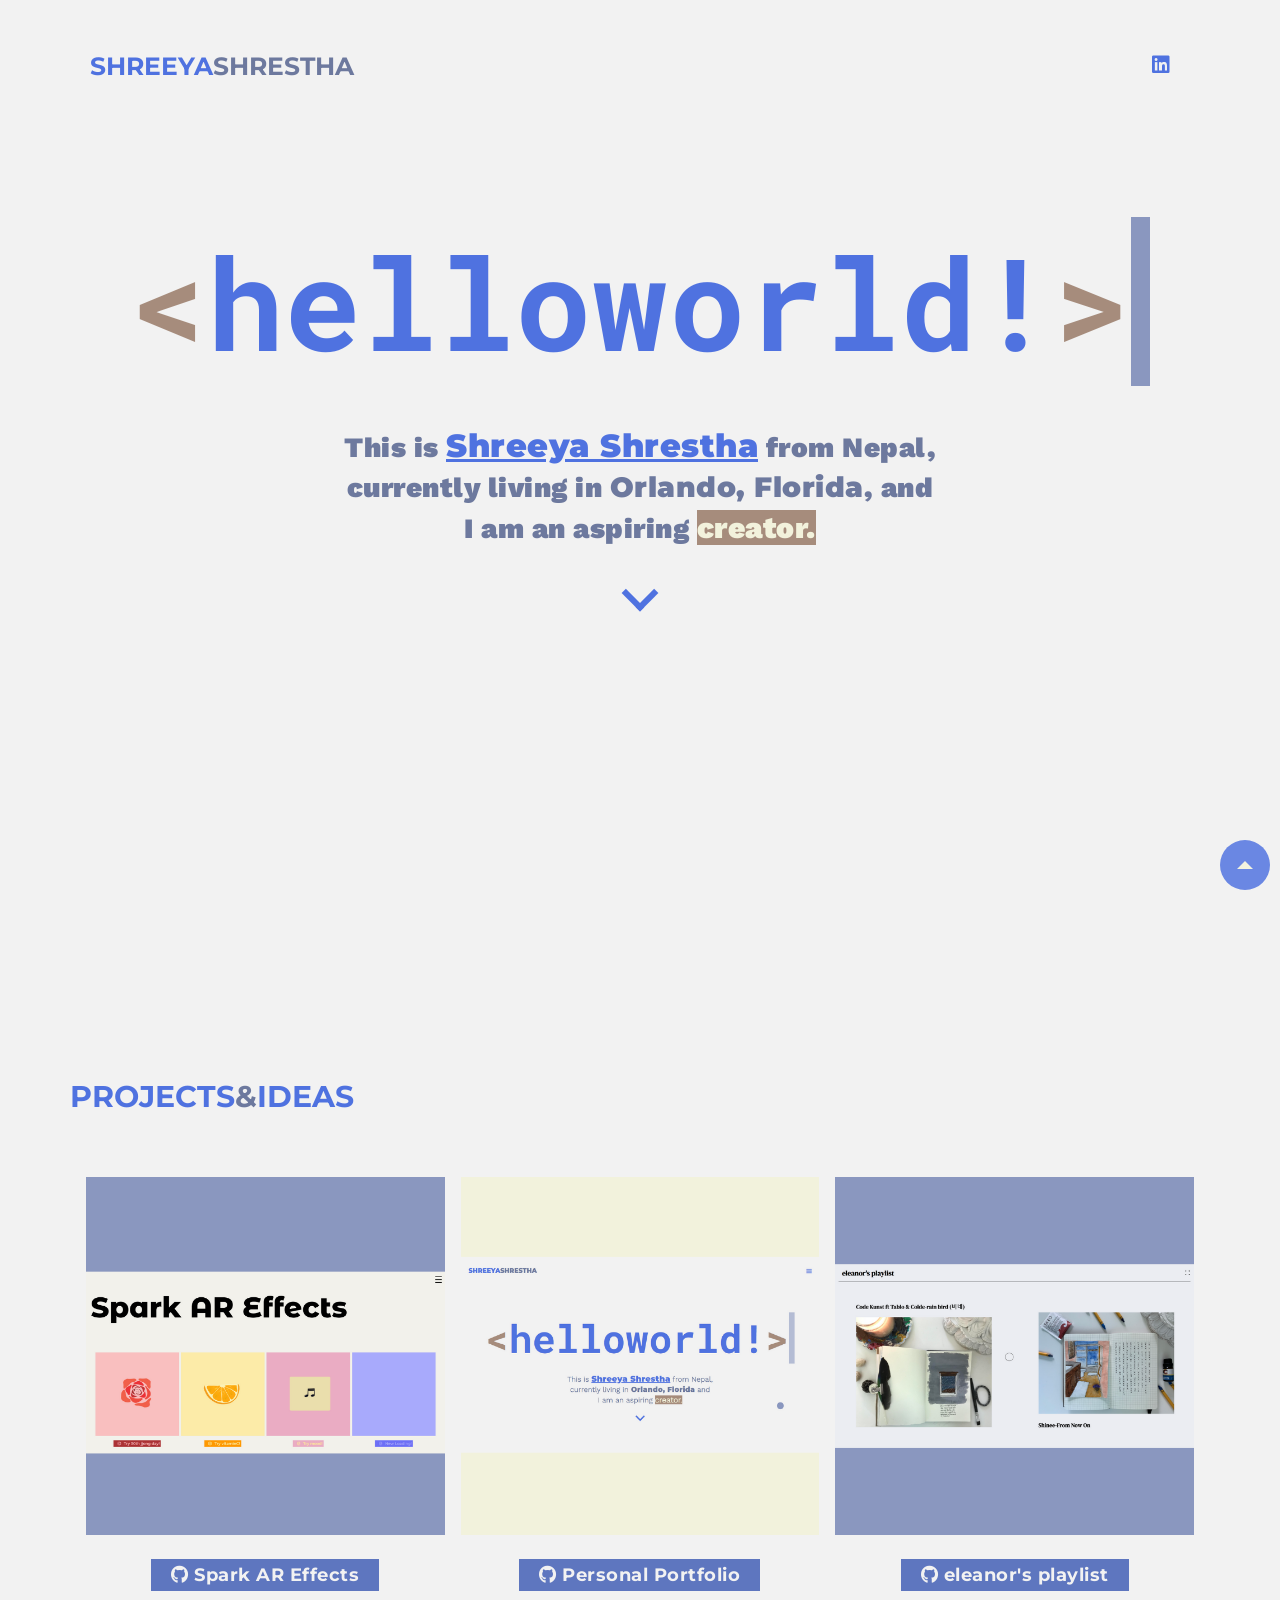
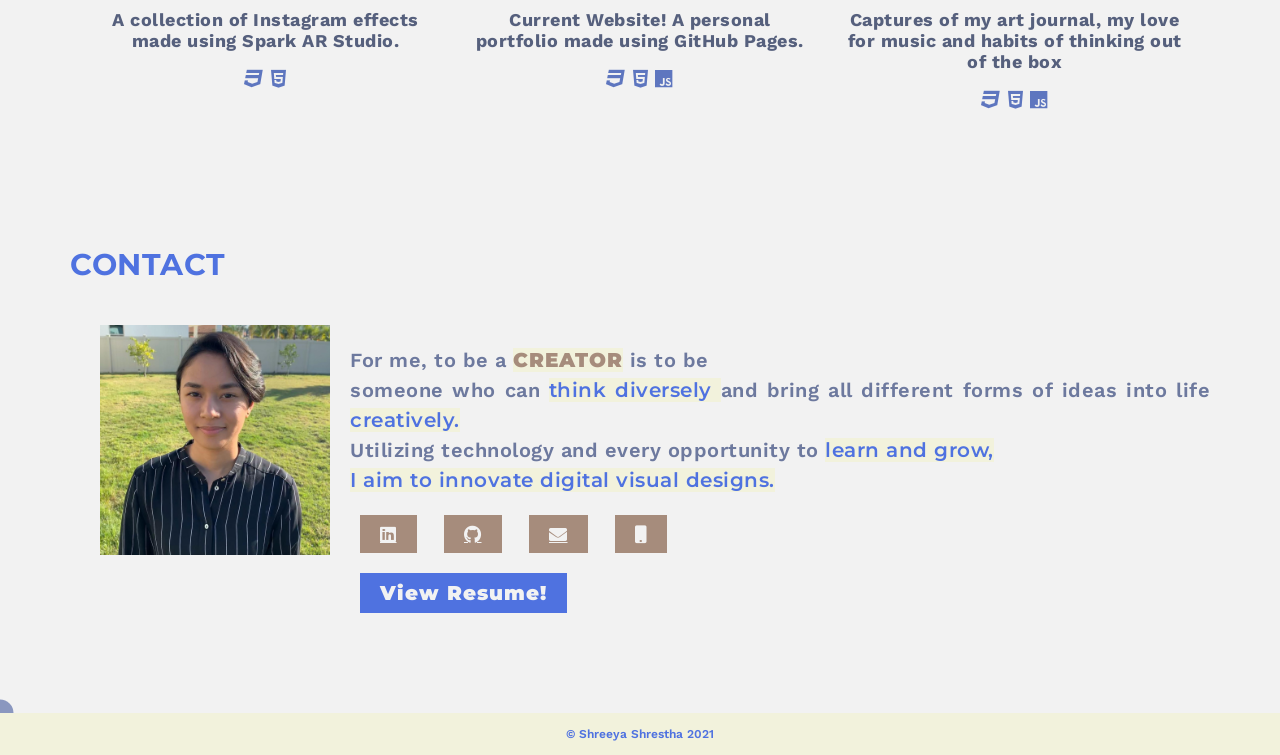
<file: index.html>
<!DOCTYPE html>

<html lang="en">
    <head>
        <meta charset="utf-8">
		<meta name="viewport" content="width=device-width,initial-scale=1.0">
		<link rel="shortcut icon" type="image/x-icon" href="images/logo.ico?">
        <link rel ="stylesheet" href ="portfolio.css" type ="text/css">
        <link rel="preconnect" href="https://fonts.gstatic.com">
        <link href="https://fonts.googleapis.com/css?family=Montserrat:900|Work+Sans:300" rel="stylesheet">
        <link href="https://fonts.googleapis.com/css2?family=DM+Sans&display=swap" rel="stylesheet">
        <link href="https://fonts.googleapis.com/css2?family=Roboto+Mono:wght@700&display=swap" rel="stylesheet">
        <link rel="stylesheet" href="https://cdnjs.cloudflare.com/ajax/libs/font-awesome/4.7.0/css/font-awesome.min.css">
        <link rel="stylesheet" href="https://use.fontawesome.com/releases/v5.15.2/css/all.css">
        <script language="JavaScript" type="text/javascript"  src="https://ajax.googleapis.com/ajax/libs/jquery/3.5.1/jquery.min.js"></script>
        <script language="JavaScript" type="text/javascript" src="script.js"></script>
        <title> Shreeya Shrestha | Web Developer</title>
    </head>

    <body id ="home">
        
        <a href="#" id="scroll" style="display: none;"><span></span></a>
        <!--header-->         
        <nav class="navbar">
            <div class ="logo">
                <h1 style="text-align:left;">SHREEYA<span style="color:#6d799e;">SHRESTHA</span></h1>
                <a href="https://www.linkedin.com/in/shreeyashrestha/" target ="_blank" class="fab fa-linkedin"></a>
                
            </div>
        </nav>
        
        <!--main-->
        <div class ="main">
        <!--animtext-->
            <div class = "title">
                <div class="animtext">
                    <h2><span style="color:#A68C7C">&lt;</span>helloworld!<span style="color:#A68C7C">&gt;</span></h2>
                </div>
            </div>
        <!--introduction-->
            <div class ="intro">
                <p> This is <a href ="#contact" style ="font-size:32px;color:#4f72e0;font-family: 'Montserrat', sans-serif;">Shreeya&nbsp;Shrestha</a> from Nepal,<br>
                    currently living in <span style="font-family: 'Montserrat', sans-serif;">Orlando, Florida</span>, and <br>
                    I am an aspiring <a href ="#projects" style="font-size: 30px; font-weight:900; text-decoration: none;color:#F2F2DC; background-color:#A68C7C;">creator.</a>
                </p>
                <a href ="#projects"><i class="arrow down"></i></a>
            </div>
        </div>
        <!--projects-->
        <div id ="projects" class="header">
            <h3 > PROJECTS<span style="color:#6d799e;">&</span>IDEAS</h3>
            <div class="row"> 
                <div class="column">
                <a href ="https://shreeyashrestha.github.io/sparkar/" target="_blank" class="shrink">
                  <img src="images/2.png" alt="preview of Spark AR Effects webpage" style="width:100%">
                </a>
                <div class ="webtext">
                    <h4 class="webname">
                        <a href ="https://github.com/shreeyashrestha/sparkar" target="_blank"><i class="fab fa-github"></i> Spark AR Effects</a>
                    </h4>
                    <p>A collection of Instagram effects made using Spark AR Studio.</p>
                    <div class="lng">
                        <i class="fab fa-css3"></i>
                        <i class="fab fa-html5"></i>
                    </div>
                </div>
                </div>
                <div class="column">
                <a href ="https://shreeyashrestha.github.io/" class="shrink" target="_blank">                
                    <img  src="images/1.png" alt="preview of Personal Portfolio webpage" style="width:100%">
                </a>
               <div class ="webtext">
                    <h4 class="webname">
                        <a href ="https://github.com/shreeyashrestha/shreeyashrestha.github.io" target="_blank"><i class="fab fa-github"></i> Personal Portfolio</a>
                    </h4>
                    <p>Current Website! A personal portfolio made using GitHub Pages.</p>
                    <div class="lng">
                        <i class="fab fa-css3"></i>
                        <i class="fab fa-html5"></i>
                        <i class="fab fa-js"></i>
                    </div>
                </div>
                </div>
                <div class="column">
                <a href ="https://shreeyashrestha.github.io/eleanors-playlist/" class="shrink">
                    <img src="images/3.png"  alt="preview of Eleanor's Playlist webpage" style="width:100%">
                </a>
                <div class ="webtext">
                    <h4 class="webname">
                        <a href ="https://github.com/shreeyashrestha/eleanors-playlist" target="_blank"><i class="fab fa-github"></i> eleanor's playlist</a>
                    </h4>
                    <p>Captures of my art journal, my love for music and habits of thinking out of the box</p>
                    <div class="lng">
                        <i class="fab fa-css3"></i>
                        <i class="fab fa-html5"></i>
                        <i class="fab fa-js"></i>
                    </div>
                </div>
                </div>
            </div>
        </div>
        <!--contact-->
        <div id ="contact" class="contact">
            <h3>CONTACT</h3>
            <div class ="about">
                <img src ="images/propic.jpeg" alt ="profile picture" width =250 height =250>
                <p class ="creator">
                For me, to be a <a href ="#projects">CREATOR</a> is to be <br>
                someone who can <span style ="color:#4f72e0; background-color:#F2F2DC;font-family:'Montserrat', sans-serif ;">
                 think diversely </span> and
                 bring all different forms of ideas into life <span style ="color:#4f72e0; background-color:#F2F2DC;font-family:'Montserrat', sans-serif ;">creatively.</span> <br>
                Utilizing technology and every opportunity to <span style ="color:#4f72e0; background-color:#F2F2DC;font-family:'Montserrat', sans-serif ;"> learn and grow,<br>
                I aim to innovate digital visual designs.</span>
                </p>
                <div class ="links">
                    <a href="https://www.linkedin.com/in/shreeyashrestha/" target ="_blank" class="fab fa-linkedin"></a>
                    <a href="https://github.com/shreeyashrestha" target ="_blank" class="fab fa-github"></a>
                    <a href="mailto:srshrestha@knights.ucf.edu" class="fa fa-envelope"></a>
                    <a href="tel:407-419-2014" class="fa fa-mobile"></a>
                    <div class ="resume">              
                        <a href ="ShresthaWebDeveloper.pdf" target ="_blank"> View Resume!</a>
                    </div>    
                </div>   
              </div>
        </div> 
        <div class="cursor"></div> 
        <script>
          const cursor = document.querySelector('.cursor');
          document.addEventListener('mousemove', (e) => {
              cursor.style.left = e.pageX + 'px';
              cursor.style.top = e.pageY + 'px';
          })
          </script>
          
        <footer class ="bottom">
            <p>
                <a href ="https://shreeyashrestha.github.io/" target ="_blank">&copy; Shreeya Shrestha 2021</a>
            </p>
        </footer> 
        
    </body>
    
   

</html>
</file>
<file: portfolio.css>
html {
	scroll-behavior: smooth;
	height:100%;
 }
 body {
	font-family: 'Work Sans', sans-serif;
	background-color: #F2F2F2;
	overflow-x: hidden;
	overflow-y: scroll;
	margin:0;
	padding:0;
	min-height: 100vh;
 }
 body::-webkit-scrollbar { 
	display: none; 
 } 
 #scroll {
	position:fixed;
	right:10px;
	bottom:10px;
	width:50px;
	height:50px;
	background-color:#4f72e0;
	text-indent:-9999px;
	display:none;
	z-index: 10000;
	-webkit-border-radius:60px;
	-moz-border-radius:60px;
	border-radius:60px
 }
 #scroll span {
	position:absolute;
	top:50%;
	left:50%;
	margin-left:-8px;
	margin-top:-12px;
	height:0;
	width:0;
	border:8px solid transparent;
	border-bottom-color:#F2F2DC;
 }
 #scroll:hover {
	background-color:#A68C7C;
	opacity:1;filter:"alpha(opacity=100)";
	-ms-filter:"alpha(opacity=100)";
 }
 .cursor {
	position: absolute;
	width:27px;
	height:27px;
	border-radius: 50%;
	background: #8A97BF;   
	transition: 0.25s;
	transform: translate(-50%,-50%);
	pointer-events: none;
	z-index: -1000;   
 }
 

 
 .logo h1{
	font-family: 'Montserrat', sans-serif;
	font-size: 25px;
	line-height: 0;	
	color:#4f72e0;
	float:left;
 }
 nav {
	 margin:30px;
	 position:relative;
	 height:auto;
	 overflow:hidden;
	background:none;
	transition-property:all .2s linear 0s;
 }
 nav a:hover {
	 color: #A68C7C;
 }
.logo {
	margin-top: 15px;
	margin-right: 60px;
	margin-left: 60px;
}
 .logo a {
	 float: right;
	 color:#4f72e0;
	 margin-top:10px;
	 padding-right: 20px;
	 font-size: 20px;
	 text-decoration: none;
 }

 .main {
	min-height: 100vh;
 }
 
 .title{
	font-family:'Roboto Mono', monospace;
	height: 100%;
	 display:flex;
	 justify-content: center;
	 font-weight:700;	
	 padding: 100px 10px 10px;
 }
 .animtext h2 {
	font-size: 10vw;
	color:#4f72e0;
	 overflow:hidden;
	 border-right: .15em solid  #8A97BF;
	 white-space: nowrap;
	 margin: 0 auto;
	 animation: text 1.5s steps(15, end), blink .5s steps(5,end) infinite;
 }
 @keyframes text{
	 from {width:0}
	 to {width:100%}
 }
 @keyframes blink{
	 from,to{border-color:transparent}
	 50%{border-color: #8A97BF }
 }
 .intro {
	font-family: 'Work Sans', sans-serif;
	 text-align:center;
	 font-weight:900;
	 font-size: 28px;
	 color: #6d799e;
	 line-height: 1.4;
	 letter-spacing: .5px;
	 padding-bottom: 50px;
 }
 .arrow {
	border: solid #4f72e0;
	border-width: 0px 6px 6px 0px;
	display: inline-block;
	padding: 10px;
  }
  .down {
	transform: rotate(45deg);
	-webkit-transform: rotate(45deg);
	display: inline-block;
  }
 
  * {
	box-sizing: border-box;
	
  }
  .header {
	margin-left: 70px;
	margin-right: 70px;
	text-align: center;
 }
 .contact {
	margin-left: 70px;
	margin-right: 70px;
	margin-bottom:100px;
	letter-spacing: .5px;
	font-weight:900;
	 font-size: 28px;
 }
  h3 {
	line-height:0em;
	color:#4f72e0;
	font-size: 30px;
	font-family: 'Montserrat', sans-serif;
	text-align:left; 
  }
  .row {
	 
	 display: flex;
	 flex-wrap: wrap;
	padding: 0 8px;
  }
  .column {
	-ms-flex: 33.33%; 
	flex: 33.33%;
	max-width: 33.33%;
	padding: 0 8px;
  }
  
  .column img {
	margin-top: 50px;
	vertical-align: middle;
	width: 100%;
  }
  .webtext {
	 padding:5px;
	font-size:18px;
	font-weight: bold;
	color:#56607d;
	letter-spacing: .5px;
 }
 .webname a {
	 padding:5px 20px;
	 text-decoration:none;
	 color:#F2F2F2;
	background-color: #5E76BF;
	font-family: 'Montserrat', sans-serif;
	letter-spacing: .5px;
	line-height: 0px;
 }
 .webname a:hover {
	background-color: #A68C7C;
 
 }
 .lng {
	color:#5E76BF;
	font-size: 20px;
	line-height: .5px;
 }
 #projects{
	padding-top: 50px;
	margin-bottom: 150px;
 }
 .shrink img {
	transition: 1s ease;
	}
	
 .shrink img:hover {
	-webkit-transform: scale(0.8);
	-ms-transform: scale(0.8);
	transform: scale(0.8);
	transition: 1s ease;
	}
 .about {
	padding-top: 30px;
	padding-left: 30px;
	text-align: justify;
 }
 .about img {
	padding :0px 20px 20px 0;
	float:left;
 }
 .creator {
	font-size: 20px;
	font-weight:600;
	line-height: 1.5;
	color: #6d799e;
 }
 .creator a {
	text-decoration: none;
	font-family: 'Montserrat', sans-serif;
	color:#A68C7C;
	background-color:#F2F2DC;
	font-weight: bolder;
	letter-spacing:1px;
 }
 .creator a:hover {
	color:#4f72e0;
 }
 
 .links a {
   font-size: 18px;
	 background:#A68C7C;
	color:#F2F2F2;
	 display:inline-block;
	margin:0 10px;
	padding: 10px 20px;
	 transition-property:all .2s linear 0s;
 }
 .links a:hover {
	background:#5E76BF;
 }
 .resume {
	padding-top: 20px;
	padding-left: 10px; 
 }
 .resume a{
	background:#4f72e0;
	color:#F2F2F2;
	padding: 8px 20px;
	font-family: 'Montserrat', sans-serif;
	font-size: 20px;
	letter-spacing: 1px;
	text-decoration: none;
 }
 .resume a:hover{
	background:#8A97BF;
	color:#F2F2F2;
 }
 .bottom {
	 background-color: #F2F2DC;
	 width:100%;
	text-align:center;
	padding: 2px;
	font-size: 12px;
	
 }
 .bottom a {
	text-decoration: none;
	font-weight: 600;
	color:#4f72e0;
 }
 .bottom a:hover {
	background:#A68C7C;
	color:#F2F2F2;
 }
 
  /* Responsive layout - makes a two column-layout instead of four columns */
  @media screen and (max-width: 800px) {
	.column {
	   -ms-flex: 50%;
	  flex: 50%;
	  max-width: 50%;
	}
  }
  
  /* Responsive layout - makes the two columns stack on top of each other instead of next to each other*/ 
  @media screen and (max-width: 600px) {
	.column {
	   -ms-flex: 100%;
	  flex: 100%;
	  max-width: 100%;
	}
  }
  
 @media screen and (max-width:48em) {
	.logo, .header, .contact{
	   margin-left: 10px;
	   margin-right: 10px;
	}
	.about img {
	   float:none;
	   display: block;
	   margin-left: auto;
	   margin-right: auto;
	}
	.about p {
	   padding-right: 25px;
	   text-align: center;
	}
	.links, .resume {
	   text-align: center;
	}

	.intro{
	   font-size: 20px;
	}
	.arrow{
	   font-size: 25px;
	}
	.creator {
		font-size: 18px;
	}
	.cursor{
		display: none;
	}
   
 }
</file>
